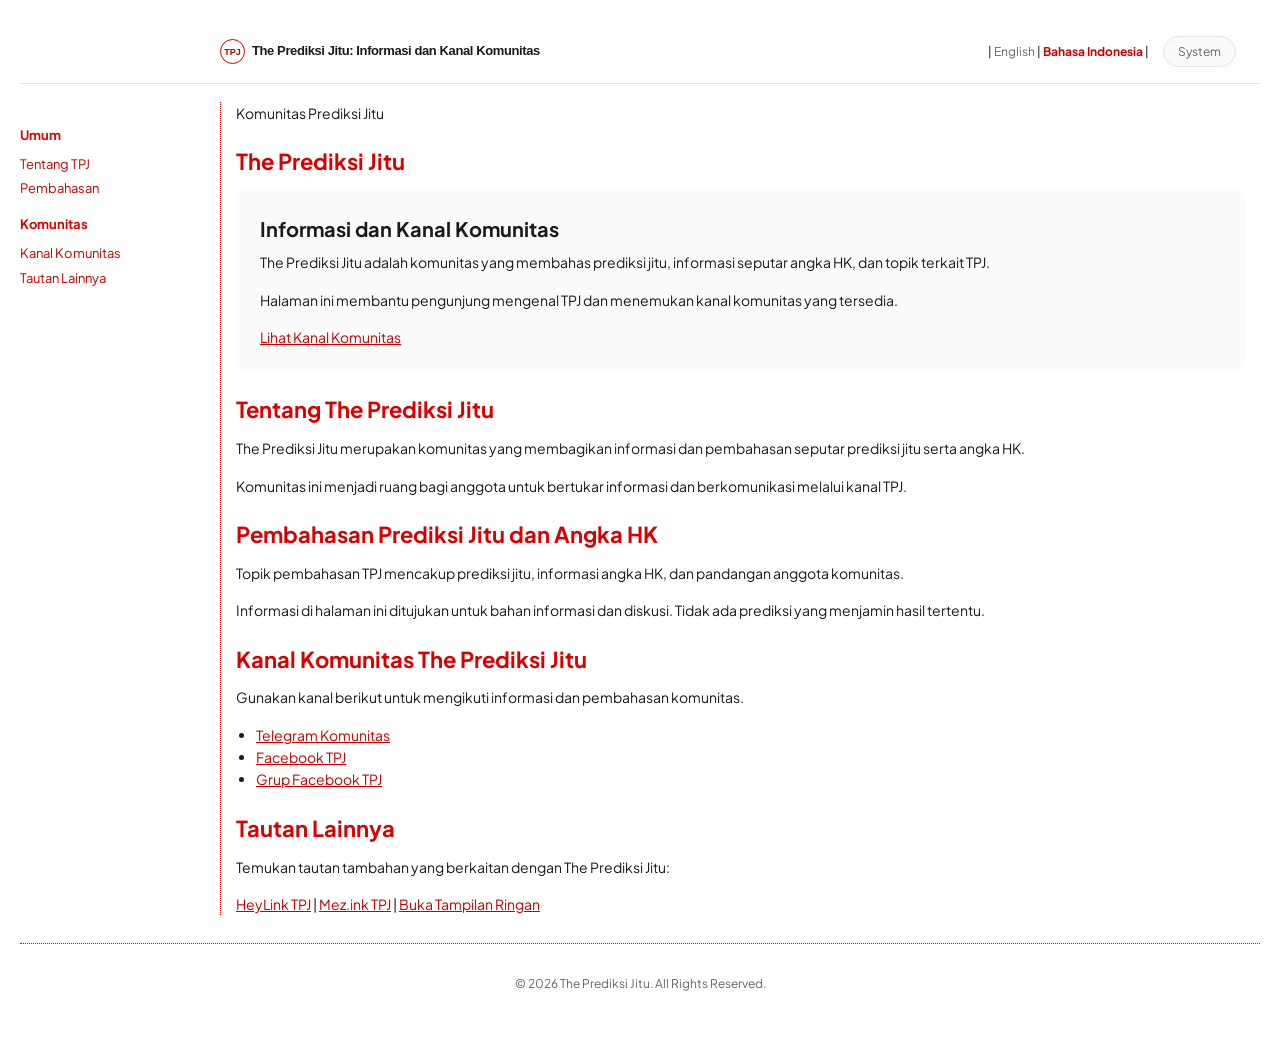
<file: index.html>
<!doctype html>

<html xmlns="http://www.w3.org/1999/xhtml" xml:lang="id" lang="id">
  <head>
    <meta charset="utf-8"/>
    <meta content="width=device-width,initial-scale=1" name="viewport"/>
    <meta content="#fff" name="theme-color"/>
    <meta content="index,follow" name="robots"/>
    <title>The Prediksi Jitu | Informasi dan Kanal Komunitas</title>
    <meta content="Mengenal The Prediksi Jitu, komunitas yang membahas prediksi jitu dan informasi seputar angka HK. Temukan pembahasan dan kanal komunitas TPJ." name="description"/>
    <meta content="id-ID" name="language"/>
    <meta content="website" name="categories"/>
    <meta content="ID" name="geo.region"/>
    <meta content="Indonesia" name="geo.placename"/>
    <meta content="website" property="og:type"/>
    <meta content="id_ID" property="og:locale"/>
    <meta content="The Prediksi Jitu" property="og:site_name"/>
    <meta content="The Prediksi Jitu | Informasi dan Kanal Komunitas" property="og:title"/>
    <meta content="Mengenal The Prediksi Jitu, komunitas yang membahas prediksi jitu dan informasi seputar angka HK. Temukan pembahasan dan kanal komunitas TPJ." property="og:description"/>
    <meta content="https://eatcells.pages.dev/" property="og:url"/>
    <link href="https://eatcells.pages.dev/" rel="canonical"/>
    <link href="https://eatcells.pages.dev/" hreflang="id-ID" rel="alternate"/>
    <link href="https://eatcells.pages.dev/" hreflang="id" rel="alternate"/>
    <link href="https://eatcells.pages.dev/" hreflang="x-default" rel="alternate"/>
    <link href="https://eatcells.pages.dev/amp/" rel="amphtml"/>

    <link rel="icon" href="/favicon.png" type="image/png" sizes="96x96"/>
    <link rel="stylesheet" href="/css/jktlug.css?v=2" type="text/css"/>
    <link rel="stylesheet" href="/css/common.css?v=2" type="text/css"/>
    <link rel="preconnect" href="https://fonts.googleapis.com"/>
    <link rel="preconnect" href="https://fonts.gstatic.com" crossorigin/>
    <link href="https://fonts.googleapis.com/css2?family=Plus+Jakarta+Sans:wght@400;700&display=swap" rel="stylesheet"/>

    <script>
      (function () {
        try {
          var t = localStorage.getItem("tpj-theme");
          if (t === "dark" || t === "light") {
            document.documentElement.setAttribute("data-theme", t);
          } else {
            document.documentElement.removeAttribute("data-theme");
          }
        } catch (e) {}
      })();
    </script>
  </head>

  <body>
    <div id="header-bar">
      <a id="logo" href="#">
        <span id="header-logo" class="tpj-mark" aria-hidden="true">TPJ</span>
      </a>
      <h1 id="site-title">The Prediksi Jitu: Informasi dan Kanal Komunitas</h1>
      <div id="top">
        <div id="lang_options">
          <p>
            | <button type="button" id="lang-en">English</button> |
            <button type="button" id="lang-id" class="active">
              Bahasa Indonesia
            </button>
            |
          </p>
        </div>
        <button id="theme-toggle" type="button" aria-label="Toggle theme">
          System
        </button>
      </div>
    </div>

    <nav id="menu" aria-label="Menu TPJ">
      <div class="items">
        <div>
          <h2>Umum</h2>
          <ul>
            <li><a href="#tentang">Tentang TPJ</a></li>
            <li><a href="#pembahasan">Pembahasan</a></li>
          </ul>
        </div>
        <div>
          <h2>Komunitas</h2>
          <ul>
            <li><a href="#komunitas">Kanal Komunitas</a></li>
            <li><a href="#tautan">Tautan Lainnya</a></li>
          </ul>
        </div>
      </div>
    </nav>
    <main class="content">
      <section id="events">
        <p class="eyebrow">Komunitas Prediksi Jitu</p>
        <h2>The Prediksi Jitu</h2>
        <div class="event-card">
          <div class="event-details">
            <h3>Informasi dan Kanal Komunitas</h3>
            <p>
              The Prediksi Jitu adalah komunitas yang membahas prediksi jitu,
              informasi seputar angka HK, dan topik terkait TPJ.
            </p>
            <p>
              Halaman ini membantu pengunjung mengenal TPJ dan menemukan kanal
              komunitas yang tersedia.
            </p>
            <p>
              <a href="#komunitas">Lihat Kanal Komunitas</a>
            </p>
          </div>
        </div>
      </section>
      <section id="tentang">
        <h2>Tentang The Prediksi Jitu</h2>
        <p>
          The Prediksi Jitu merupakan komunitas yang membagikan informasi dan
          pembahasan seputar prediksi jitu serta angka HK.
        </p>
        <p>
          Komunitas ini menjadi ruang bagi anggota untuk bertukar informasi dan
          berkomunikasi melalui kanal TPJ.
        </p>
      </section>
      <section id="pembahasan">
        <h2>Pembahasan Prediksi Jitu dan Angka HK</h2>
        <p>
          Topik pembahasan TPJ mencakup prediksi jitu, informasi angka HK, dan
          pandangan anggota komunitas.
        </p>
        <p>
          Informasi di halaman ini ditujukan untuk bahan informasi dan diskusi.
          Tidak ada prediksi yang menjamin hasil tertentu.
        </p>
      </section>
      <section id="komunitas">
        <h2>Kanal Komunitas The Prediksi Jitu</h2>
        <p>
          Gunakan kanal berikut untuk mengikuti informasi dan pembahasan
          komunitas.
        </p>
        <ul>
          <li><a href="https://jangenam.netlify.app/tele" target="_blank" rel="noopener noreferrer">Telegram Komunitas</a></li>
          <li><a href="https://jangenam.netlify.app/fb" target="_blank" rel="noopener noreferrer">Facebook TPJ</a></li>
          <li><a href="https://jangenam.netlify.app/group" target="_blank" rel="noopener noreferrer">Grup Facebook TPJ</a></li>
        </ul>
      </section>
      <section id="tautan">
        <h2>Tautan Lainnya</h2>
        <p>
          Temukan tautan tambahan yang berkaitan dengan The Prediksi Jitu:
        </p>
        <p>
          <a href="https://heylink.me/theprediksijitu" target="_blank" rel="noopener noreferrer">HeyLink TPJ</a>
          |
          <a href="https://mez.ink/theprediksijitu" target="_blank" rel="noopener noreferrer">Mez.ink TPJ</a>
          |
          <a href="/amp/" target="_blank" rel="noopener noreferrer">Buka Tampilan Ringan</a>
        </p>
      </section>
    </main>
    <footer id="footer">
      <p>© 2026 The Prediksi Jitu. All Rights Reserved.</p>
    </footer>
    <script>
      (function () {
        var btn = document.getElementById("theme-toggle");
        var MODES = ["system", "dark", "light"];
        function label(mode) {
          return mode === "dark"
            ? "Dark"
            : mode === "light"
              ? "Light"
              : "System";
        }
        function stored() {
          try {
            var t = localStorage.getItem("tpj-theme");
            return t === "dark" || t === "light" ? t : "system";
          } catch (e) {
            return "system";
          }
        }
        function apply(mode) {
          if (mode === "dark" || mode === "light") {
            document.documentElement.setAttribute("data-theme", mode);
          } else {
            document.documentElement.removeAttribute("data-theme");
          }
          try {
            localStorage.setItem("tpj-theme", mode);
          } catch (e) {}
          if (btn) btn.textContent = label(mode);
        }
        if (btn) {
          btn.textContent = label(stored());
          btn.addEventListener("click", function () {
            var i = MODES.indexOf(stored());
            apply(MODES[(i + 1) % MODES.length]);
          });
        }
      })();
    </script>

    <script>
      const sections = [...document.querySelectorAll("main section")];
      const originals = sections.map((s) => s.innerHTML);
      const en = [
        `<p class="eyebrow">Prediksi Jitu Community</p><h2>The Prediksi Jitu</h2><div class="event-card"><div class="event-details"><h3>Community Information and Channels</h3><p>The Prediksi Jitu is a community that discusses predictions, information about HK numbers, and related TPJ topics.</p><p>This page helps visitors learn about TPJ and find its available community channels.</p><p><a href="#komunitas">View Community Channels</a></p></div></div>`,
        `<h2>About The Prediksi Jitu</h2><p>The Prediksi Jitu is a community that shares information and discussions about predictions and HK numbers.</p><p>The community gives members a place to exchange information and communicate through TPJ channels.</p>`,
        `<h2>Predictions and HK Number Discussions</h2><p>TPJ discussions cover predictions, information about HK numbers, and community members’ views.</p><p>The information on this page is provided for information and discussion. No prediction guarantees a particular result.</p>`,
        `<h2>The Prediksi Jitu Community Channels</h2><p>Use the following channels to follow community information and discussions.</p><ul><li><a href="https://jangenam.netlify.app/tele" target="_blank" rel="noopener noreferrer">Community Telegram</a></li><li><a href="https://jangenam.netlify.app/fb" target="_blank" rel="noopener noreferrer">TPJ Facebook</a></li><li><a href="https://jangenam.netlify.app/group" target="_blank" rel="noopener noreferrer">TPJ Facebook Group</a></li></ul>`,
        `<h2>More Links</h2><p>Find additional links related to The Prediksi Jitu:</p><p><a href="https://heylink.me/theprediksijitu" target="_blank" rel="noopener noreferrer">TPJ HeyLink</a> | <a href="https://mez.ink/theprediksijitu" target="_blank" rel="noopener noreferrer">TPJ Mez.ink</a> | <a href="/amp/" target="_blank" rel="noopener noreferrer">Open Lightweight View</a></p>`,
      ];
      function language(english) {
        document.documentElement.lang = english ? "en" : "id";
        document.documentElement.setAttribute(
          "xml:lang",
          english ? "en" : "id",
        );
        document
          .querySelector('meta[name="language"]')
          .setAttribute("content", english ? "en" : "id-ID");
        sections.forEach(
          (s, i) => (s.innerHTML = (english ? en : originals)[i]),
        );
        document
          .querySelectorAll("#menu a")
          .forEach(
            (a, i) =>
              (a.textContent = (
                english
                  ? [
                      "About TPJ",
                      "Discussions",
                      "Community Channels",
                      "Other Links",
                    ]
                  : [
                      "Tentang TPJ",
                      "Pembahasan",
                      "Kanal Komunitas",
                      "Tautan Lainnya",
                    ]
              )[i]),
          );
        document.querySelector("#menu h2").textContent = english
          ? "General"
          : "Umum";
        document.querySelectorAll("#menu h2")[1].textContent = english
          ? "Community"
          : "Komunitas";
        document.getElementById("lang-en").classList.toggle("active", english);
        document.getElementById("lang-id").classList.toggle("active", !english);
      }
      document.getElementById("lang-en").onclick = () => language(true);
      document.getElementById("lang-id").onclick = () => language(false);
    </script>
  </body>
</html>
</file>
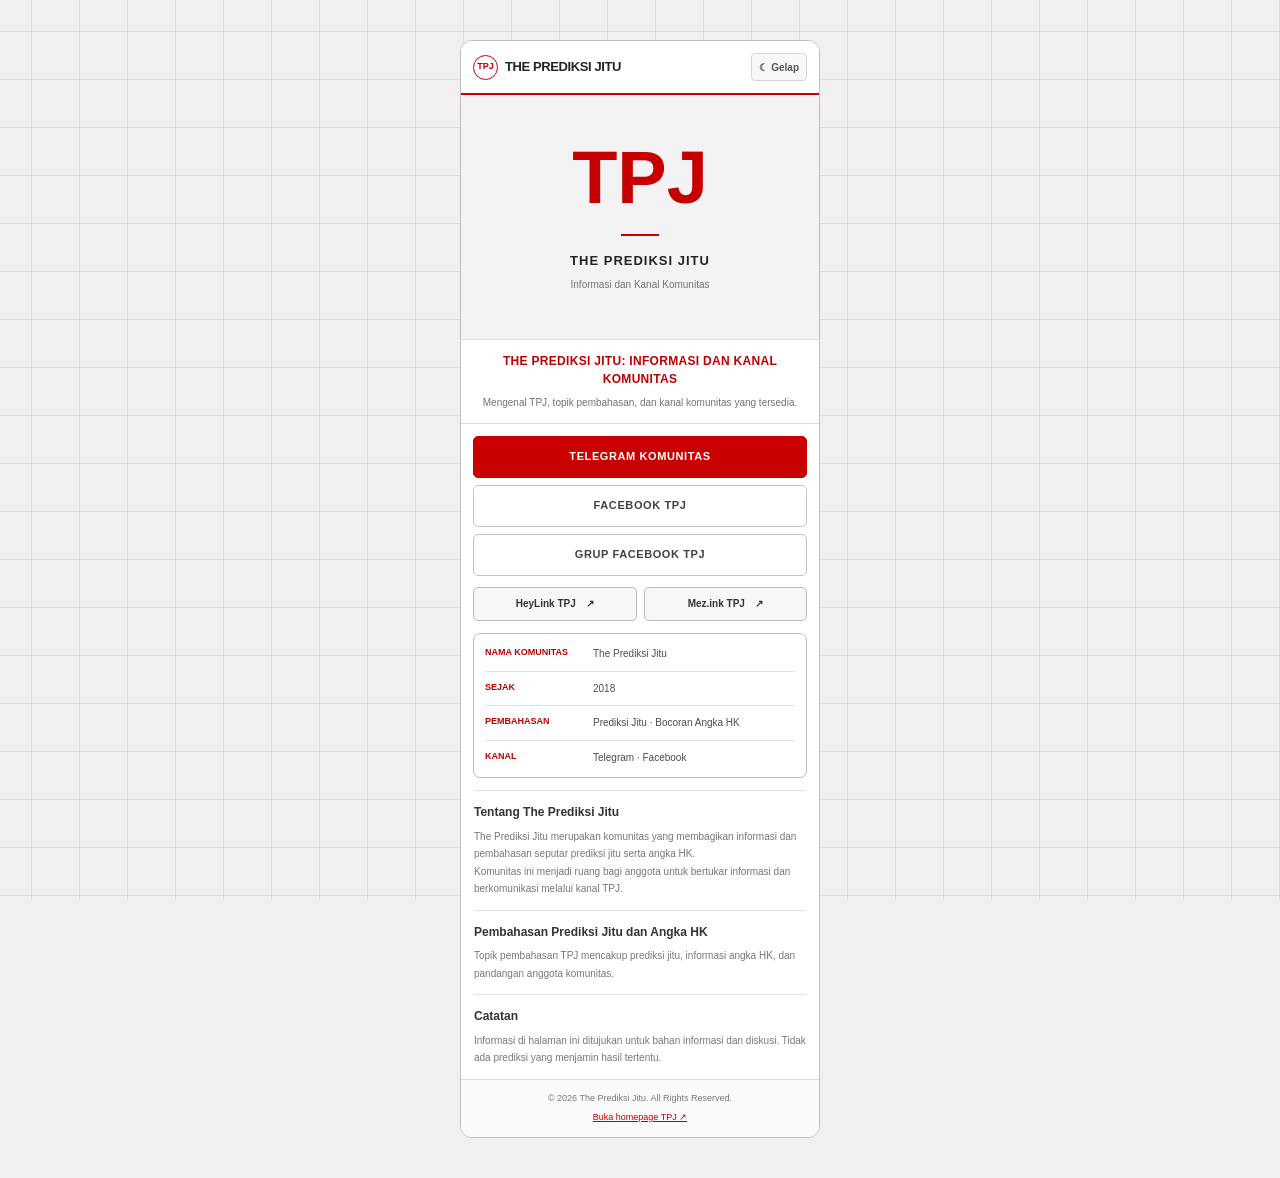
<file: amp/index.html>
<!doctype html>
<html amp lang="id">
  <head>
    <meta charset="utf-8"/>
    <meta name="viewport" content="width=device-width,minimum-scale=1,initial-scale=1"/>

    <title>The Prediksi Jitu | Informasi dan Kanal Komunitas</title>
    <meta name="description" content="Mengenal The Prediksi Jitu, komunitas yang membahas prediksi jitu dan informasi seputar angka HK. Temukan pembahasan dan kanal komunitas TPJ."/>

    <meta name="robots" content="index,follow"/>
    <meta name="language" content="id-ID"/>
    <meta name="categories" content="website"/>
    <meta name="geo.region" content="ID"/>
    <meta name="geo.placename" content="Indonesia"/>

    <link href="https://eatcells.pages.dev/" rel="canonical"/>
    <link rel="icon" href="/favicon.png" type="image/png" sizes="96x96"/>

    <script async src="https://cdn.ampproject.org/v0.js"></script>
    <script
      async
      custom-element="amp-bind"
      src="https://cdn.ampproject.org/v0/amp-bind-0.1.js"
    ></script>

    <style amp-boilerplate>
      body {
        -webkit-animation: -amp-start 8s steps(1, end) 0s 1 normal both;
        -moz-animation: -amp-start 8s steps(1, end) 0s 1 normal both;
        -ms-animation: -amp-start 8s steps(1, end) 0s 1 normal both;
        animation: -amp-start 8s steps(1, end) 0s 1 normal both;
      }
      @-webkit-keyframes -amp-start {
        from {
          visibility: hidden;
        }
        to {
          visibility: visible;
        }
      }
      @-moz-keyframes -amp-start {
        from {
          visibility: hidden;
        }
        to {
          visibility: visible;
        }
      }
      @-ms-keyframes -amp-start {
        from {
          visibility: hidden;
        }
        to {
          visibility: visible;
        }
      }
      @-o-keyframes -amp-start {
        from {
          visibility: hidden;
        }
        to {
          visibility: visible;
        }
      }
      @keyframes -amp-start {
        from {
          visibility: hidden;
        }
        to {
          visibility: visible;
        }
      }
    </style>
    <noscript
      ><style amp-boilerplate>
        body {
          -webkit-animation: none;
          -moz-animation: none;
          -ms-animation: none;
          animation: none;
        }
      </style></noscript
    >
    <style amp-custom>
      * {
        box-sizing: border-box;
      }
      body {
        margin: 0;
        padding: 40px 12px;
        background: #ececee;
        color: #242424;
        font:
          12px/1.55 Arial,
          Helvetica,
          sans-serif;
      }
      .page {
        width: 100%;
        max-width: 360px;
        margin: 0 auto;
        background: #fff;
        border: 1px solid #bdbdc1;
        border-radius: 12px;
        overflow: hidden;
      }
      a {
        color: #bd0000;
      }
      header {
        height: 54px;
        display: flex;
        align-items: center;
        justify-content: center;
        gap: 8px;
        border-bottom: 2px solid #c90000;
        background: #fff;
      }
      .brand-name {
        font-size: 16px;
        font-weight: 800;
        letter-spacing: -0.4px;
      }
      .brand-mark {
        border: 1px solid #cf0000;
        color: #bd0000;
        border-radius: 50%;
        width: 30px;
        height: 30px;
        display: grid;
        place-items: center;
        font-size: 10px;
        font-weight: bold;
      }
      .visual {
        height: 245px;
        background: #f3f3f4;
        display: flex;
        align-items: center;
        justify-content: center;
        flex-direction: column;
        border-bottom: 1px solid #ddd;
        padding: 20px;
        text-align: center;
      }
      .visual-mark {
        font-size: 74px;
        font-weight: 800;
        letter-spacing: -7px;
        line-height: 1;
        color: #c60000;
        padding-right: 7px;
      }
      .visual-line {
        width: 38px;
        height: 2px;
        background: #c60000;
        margin: 19px auto 15px;
      }
      .visual-name {
        font-size: 13px;
        font-weight: 700;
        letter-spacing: 1px;
      }
      .visual-tag {
        font-size: 10px;
        color: #747474;
        margin-top: 6px;
      }
      .title-band {
        padding: 12px 16px;
        border-bottom: 1px solid #ddd;
        text-align: center;
      }
      h1 {
        font-size: 12px;
        text-transform: uppercase;
        letter-spacing: 0.3px;
        margin: 0;
        line-height: 1.5;
        color: #bd0000;
      }
      .intro {
        font-size: 10px;
        color: #737373;
        margin: 7px 0 0;
        line-height: 1.6;
      }
      .channel-block {
        padding: 12px;
      }
      .channel-title {
        display: none;
      }
      .channel {
        display: flex;
        min-height: 42px;
        justify-content: center;
        flex-direction: column;
        align-items: center;
        gap: 1px;
        padding: 6px 10px;
        border: 1px solid #c4c4c8;
        border-radius: 5px;
        background: #fff;
        color: #414141;
        margin-bottom: 7px;
      }
      .channel strong {
        font-size: 11px;
        text-transform: uppercase;
        letter-spacing: 0.6px;
        font-weight: 700;
      }
      .channel small {
        font-size: 8px;
        color: #919191;
      }
      .channel:first-of-type {
        background: #c90000;
        border-color: #c90000;
        color: #fff;
      }
      .channel:first-of-type small {
        color: #f3caca;
      }
      .directory-row {
        display: grid;
        grid-template-columns: 1fr 1fr;
        gap: 7px;
        margin-top: 11px;
      }
      .directory {
        display: flex;
        justify-content: center;
        align-items: center;
        gap: 10px;
        border: 1px solid #bbb;
        border-radius: 5px;
        padding: 8px 6px;
        color: #333;
        text-decoration: none;
        font-size: 10px;
        font-weight: 700;
        min-height: 34px;
        background: #f7f7f7;
      }
      .channel-note {
        font-size: 8px;
        color: #888;
        text-align: center;
        margin: 9px 0 0;
      }
      .summary {
        margin: 0 12px 12px;
        border: 1px solid #bdbdc1;
        border-radius: 7px;
        padding: 3px 11px;
        overflow: hidden;
      }
      .summary div {
        display: grid;
        grid-template-columns: 100px 1fr;
        gap: 8px;
        padding: 9px 0;
        border-bottom: 1px solid #e2e2e4;
        font-size: 10px;
      }
      .summary div:last-child {
        border: 0;
      }
      .summary dt {
        color: #bd0000;
        font-size: 9px;
        text-transform: uppercase;
        font-weight: 700;
      }
      .summary dd {
        margin: 0;
        color: #4c4c4c;
      }
      .copy {
        padding: 0 13px;
      }
      section {
        padding: 12px 0;
        border-top: 1px solid #e1e1e3;
      }
      h2 {
        font-size: 12px;
        margin: 0 0 6px;
        color: #333;
      }
      section p {
        font-size: 10px;
        color: #777;
        margin: 0;
        line-height: 1.75;
      }
      footer {
        text-align: center;
        padding: 12px;
        border-top: 1px solid #ddd;
        font-size: 9px;
        color: #777;
        background: #fafafa;
      }
      footer a {
        display: inline-block;
        margin-top: 5px;
        font-size: 9px;
      }
      .notice {
        font-size: 8px;
        margin-top: 9px;
        color: #999;
      }
      a:focus-visible {
        outline: 2px solid #c90000;
        outline-offset: 3px;
      }
      @media (max-width: 480px) {
        body {
          padding: 13px 10px;
        }
        .page {
          max-width: 360px;
        }
        .visual {
          height: 230px;
        }
      }

      .theme-bar {
        display: flex;
        justify-content: space-between;
        align-items: center;
        padding: 10px 12px;
        background: #fafafa;
        border-bottom: 1px solid #ddd;
        gap: 10px;
      }
      .theme-label {
        font-size: 11px;
        font-weight: 700;
        color: #555;
      }
      .theme-switch {
        display: flex;
        border: 1px solid #bbb;
        border-radius: 5px;
        overflow: hidden;
        background: #fff;
        gap: 2px;
        padding: 3px;
      }
      .theme-switch button {
        min-height: 36px;
        min-width: 82px;
        border: 0;
        background: transparent;
        color: #555;
        font:
          bold 11px Arial,
          sans-serif;
        padding: 8px 10px;
        border-radius: 3px;
        cursor: pointer;
      }
      .theme-switch button.chosen {
        background: #c90000;
        color: #fff;
      }
      .theme-switch button:focus-visible {
        outline: 2px solid #c90000;
        outline-offset: -2px;
      }
      .page.dark {
        background: #18191c;
        border-color: #45464b;
        color: #ececf0;
      }
      .dark header {
        background: #18191c;
        border-bottom-color: #e25656;
      }
      .dark .brand-mark {
        color: #ff8c8c;
        border-color: #e25656;
      }
      .dark .theme-bar {
        background: #202126;
        border-color: #414249;
      }
      .dark .theme-label {
        color: #d4d4da;
      }
      .dark .theme-switch {
        background: #18191c;
        border-color: #60616a;
      }
      .dark .theme-switch button {
        color: #d6d6dc;
      }
      .dark .theme-switch button.chosen {
        background: #d63636;
        color: #fff;
      }
      .dark .visual {
        background: #22242a;
        border-color: #414249;
      }
      .dark .visual-mark {
        color: #ff7777;
      }
      .dark .visual-line {
        background: #e25656;
      }
      .dark .visual-tag {
        color: #b3b4bd;
      }
      .dark .title-band {
        border-color: #414249;
      }
      .dark h1 {
        color: #ff8c8c;
      }
      .dark .intro {
        color: #b6b7c1;
      }
      .dark .channel {
        background: #22242a;
        border-color: #60616a;
        color: #eeeef2;
      }
      .dark .channel small {
        color: #b7b8c2;
      }
      .dark .channel:first-of-type {
        background: #b71d1d;
        border-color: #d63636;
        color: #fff;
      }
      .dark .channel:first-of-type small {
        color: #f6d6d6;
      }
      .dark .directory {
        background: #22242a;
        color: #ededf1;
        border-color: #60616a;
      }
      .dark .channel-note {
        color: #aaaab5;
      }
      .dark .summary {
        border-color: #60616a;
      }
      .dark .summary div {
        border-color: #414249;
      }
      .dark .summary dt {
        color: #ff8c8c;
      }
      .dark .summary dd {
        color: #d8d8e0;
      }
      .dark section {
        border-color: #414249;
      }
      .dark h2 {
        color: #eeeef2;
      }
      .dark section p {
        color: #b9bac4;
      }
      .dark footer {
        background: #202126;
        border-color: #414249;
        color: #b3b4be;
      }
      .dark footer a {
        color: #ff8c8c;
      }
      .dark .notice {
        color: #9b9ca7;
      }

      .theme-bar {
        padding: 7px 12px;
        gap: 8px;
      }
      .theme-label {
        font-size: 10px;
        font-weight: 600;
      }
      .theme-switch {
        padding: 2px;
        gap: 2px;
        border-radius: 4px;
      }
      .theme-switch button {
        min-width: 64px;
        min-height: 32px;
        padding: 5px 8px;
        font-size: 10px;
        border-radius: 3px;
      }

      header {
        position: relative;
        justify-content: flex-start;
        padding: 0 12px;
        gap: 7px;
      }
      .brand-name {
        font-size: 13px;
      }
      .brand-mark {
        width: 25px;
        height: 25px;
        font-size: 9px;
        flex-shrink: 0;
      }
      .theme-toggle {
        margin-left: auto;
        flex-shrink: 0;
        min-height: 28px;
        padding: 4px 7px;
        border: 1px solid #d6d6da;
        border-radius: 4px;
        background: #f7f7f8;
        color: #555;
        font:
          600 10px Arial,
          sans-serif;
        cursor: pointer;
      }
      .theme-toggle:focus-visible {
        outline: 2px solid #c90000;
        outline-offset: 2px;
      }
      .dark .theme-toggle {
        background: #292b31;
        border-color: #646771;
        color: #f1f1f4;
      }

      .channel {
        text-decoration: none;
      }
      .channel:first-of-type {
        color: #fff;
      }
      .dark .channel:first-of-type {
        color: #fff;
      }

      /* Grid bergerak hanya pada background luar panel. */
      body {
        position: relative;
        isolation: isolate;
        min-height: 100vh;
        overflow-x: hidden;
        background: #f2eff0;
      }
      body.dark-background {
        background: #141318;
      }
      .page {
        position: relative;
        z-index: 1;
      }
      .visual {
        background: #f3f3f4;
      }
      .dark .visual {
        background: #22242a;
      }
      .visual::before,
      .visual::after {
        display: none;
        animation: none;
      }
      .visual-mark {
        letter-spacing: 0;
        padding-right: 0;
      }
      .motion-bg {
        position: fixed;
        inset: 0;
        overflow: hidden;
        pointer-events: none;
        z-index: -1;
        background: #f2eff0;
      }
      .dark-background .motion-bg {
        background: #141318;
      }
      .motion-bg::before {
        content: "";
        position: absolute;
        inset: -65px;
        background-image:
          linear-gradient(rgba(175, 37, 64, 0.12) 1px, transparent 1px),
          linear-gradient(90deg, rgba(175, 37, 64, 0.12) 1px, transparent 1px);
        background-size: 48px 48px;
        animation: tpj-grid-drift 12s linear infinite;
      }
      .dark-background .motion-bg::before {
        background-image:
          linear-gradient(rgba(237, 99, 129, 0.14) 1px, transparent 1px),
          linear-gradient(90deg, rgba(237, 99, 129, 0.14) 1px, transparent 1px);
      }
      @keyframes tpj-grid-drift {
        from {
          transform: translate3d(0, 0, 0);
        }
        to {
          transform: translate3d(48px, 48px, 0);
        }
      }
      @media (prefers-reduced-motion: reduce) {
        .motion-bg::before {
          animation: none;
        }
      }
    </style>
  </head>
  <body [class]="darkMode ? 'dark-background' : ''">
    <div class="motion-bg" aria-hidden="true"></div>
    <main class="page" [class]="darkMode ? 'page dark' : 'page'">
      <header>
        <span class="brand-mark" aria-hidden="true">TPJ</span
        ><span class="brand-name">THE PREDIKSI JITU</span
        ><button
          type="button"
          class="theme-toggle"
          on="tap:AMP.setState({darkMode: !darkMode})"
          aria-label="Aktifkan mode gelap"
          [aria-label]="darkMode ? 'Aktifkan mode terang' : 'Aktifkan mode gelap'"
          aria-pressed="false"
          [aria-pressed]="darkMode ? 'true' : 'false'"
          [text]="darkMode ? '☀ Terang' : '☾ Gelap'"
        >
          ☾ Gelap
        </button>
      </header>
      <div class="visual" aria-label="Identitas The Prediksi Jitu">
        <div class="visual-mark" aria-hidden="true">TPJ</div>
        <div class="visual-line"></div>
        <div class="visual-name">THE PREDIKSI JITU</div>
        <div class="visual-tag">Informasi dan Kanal Komunitas</div>
      </div>
      <div class="title-band">
        <h1>The Prediksi Jitu: Informasi dan Kanal Komunitas</h1>
        <p class="intro">
          Mengenal TPJ, topik pembahasan, dan kanal komunitas yang tersedia.
        </p>
      </div>
      <div class="channel-block" id="komunitas">
        <p class="channel-title">Kanal komunitas</p>
        <a
          class="channel"
          href="https://jangenam.netlify.app/tele"
          target="_blank"
          rel="noopener noreferrer"
          ><strong>Telegram Komunitas</strong></a
        ><a
          class="channel"
          href="https://jangenam.netlify.app/fb"
          target="_blank"
          rel="noopener noreferrer"
          ><strong>Facebook TPJ</strong></a
        ><a
          class="channel"
          href="https://jangenam.netlify.app/group"
          target="_blank"
          rel="noopener noreferrer"
          ><strong>Grup Facebook TPJ</strong></a
        >
        <div class="directory-row">
          <a
            class="directory"
            href="https://jangenam.netlify.app/hy"
            target="_blank"
            rel="noopener"
            >HeyLink TPJ <span>↗</span></a
          ><a
            class="directory"
            href="https://jangenam.netlify.app/tpt"
            target="_blank"
            rel="noopener"
            >Mez.ink TPJ <span>↗</span></a
          >
        </div>
      </div>
      <dl class="summary">
        <div>
          <dt>Nama komunitas</dt>
          <dd>The Prediksi Jitu</dd>
        </div>
        <div>
          <dt>Sejak</dt>
          <dd>2018</dd>
        </div>
        <div>
          <dt>Pembahasan</dt>
          <dd>Prediksi Jitu · Bocoran Angka HK</dd>
        </div>
        <div>
          <dt>Kanal</dt>
          <dd>Telegram · Facebook</dd>
        </div>
      </dl>
      <div class="copy">
        <section id="tentang">
          <h2>Tentang The Prediksi Jitu</h2>
          <p>
            The Prediksi Jitu merupakan komunitas yang membagikan informasi dan
            pembahasan seputar prediksi jitu serta angka HK.
          </p>
          <p>
            Komunitas ini menjadi ruang bagi anggota untuk bertukar informasi dan
            berkomunikasi melalui kanal TPJ.
          </p>
        </section>
        <section id="pembahasan">
          <h2>Pembahasan Prediksi Jitu dan Angka HK</h2>
          <p>
            Topik pembahasan TPJ mencakup prediksi jitu, informasi angka HK, dan
            pandangan anggota komunitas.
          </p>
        </section>
        <section id="catatan">
          <h2>Catatan</h2>
          <p>
            Informasi di halaman ini ditujukan untuk bahan informasi dan diskusi.
            Tidak ada prediksi yang menjamin hasil tertentu.
          </p>
        </section>
      </div>
      <footer>
        © 2026 The Prediksi Jitu. All Rights Reserved.<br /><a
          href="https://eatcells.pages.dev/"
          target="_blank"
          rel="noopener noreferrer"
          >Buka homepage TPJ ↗</a
        >
      </footer>
    </main>
  </body>
</html>
</file>
<file: css/jktlug.css>
:root {
  --bg: #ffffff;
  --surface: #fafafa;
  --fg: #1a1a1a;
  --muted: #666666;
  --accent: #d90000;
  --link: #c40000;
  --gold: #e8a33d;
  --border: #e4e4e4;
  --logo-chip: transparent;
}

@media (prefers-color-scheme: dark) {
  :root:not([data-theme="light"]) {
    --bg: #121212;
    --surface: #1e1e1e;
    --fg: #f5f5f5;
    --muted: #a6a6a6;
    --accent: #ff5c5c;
    --link: #ff7a7a;
    --border: #333333;
    --logo-chip: #ffffff;
  }
}

:root[data-theme="dark"] {
  --bg: #121212;
  --surface: #1e1e1e;
  --fg: #f5f5f5;
  --muted: #a6a6a6;
  --accent: #ff5c5c;
  --link: #ff7a7a;
  --border: #333333;
  --logo-chip: #ffffff;
}

body {
  font-family: "Plus Jakarta Sans", sans-serif;
  margin: 0;
  padding: 20px;
  background: var(--bg);
  color: var(--fg);
}

a {
  color: var(--link);
}

h2 {
  color: var(--accent);
}

p.BigFirst {
  font-family: "Plus Jakarta Sans", sans-serif;
  font-size: medium;
}

p.BigFirst:first-letter {
  font-size: large;
}

#header-bar {
  display: flex;
  align-items: center;
  gap: 14px;
  padding: 4px 24px 4px 200px;
  border-bottom: 1px solid var(--border);
  background: var(--bg);
}

#logo {
  display: flex;
  align-items: center;
  text-decoration: none;
}

#header-logo {
  display: block;
  max-height: 64px;
  padding: 3px;
  background: var(--logo-chip);
  border-radius: 50%;
}

#site-title {
  color: var(--fg);
  font-size: 22px;
  font-weight: 700;
  letter-spacing: 0.2px;
  text-decoration: none;
}

#top {
  margin-left: auto;
  display: flex;
  align-items: center;
  gap: 14px;
}

#lang_options {
  font-size: 12px;
  text-align: right;
}

#lang_options p {
  margin: 0;
}

#lang_options a {
  color: var(--muted);
  text-decoration: none;
}

#lang_options a.active {
  color: var(--link);
  font-weight: 700;
}

#theme-toggle {
  background: var(--surface);
  border: 1px solid var(--border);
  border-radius: 18px;
  color: var(--muted);
  cursor: pointer;
  font-family: inherit;
  font-size: 12px;
  padding: 7px 14px;
}

#theme-toggle:hover {
  color: var(--fg);
}

#menu {
  float: left;
  margin-top: 30px;
  width: 200px;
}

#menu h2 {
  color: var(--accent);
  font-weight: bold;
  font-size: small;
}

#menu a {
  color: var(--link);
  font-size: small;
  text-decoration: none;
}

#menu a:hover {
  text-decoration: underline;
}

#menu ul {
  margin-top: -5px;
  padding-left: 20px;
}

#menu li {
  list-style-type: none;
  margin-left: -20px;
}

.content {
  padding-left: 15px;
  margin-left: 200px;
  padding-right: 15px;
  border-left: 1px dotted var(--accent);
}

.content blockquote {
  font-size: large;
  color: var(--accent);
  border-top: 1px solid;
  border-bottom: 1px solid;
  padding-top: 15px;
  padding-bottom: 15px;
  float: right;
  width: 250px;
}

#events .event-card {
  display: flex;
  gap: 20px;
  background: var(--surface);
  border-radius: 12px;
  padding: 24px;
}

#events .event-details h3 {
  margin: 0 0 6px;
  color: var(--fg);
  font-size: 22px;
}

#events .event-meta {
  margin: 0 0 4px;
  color: var(--muted);
  font-size: 14px;
}

#events .event-venue {
  margin: 0 0 14px;
  color: var(--muted);
  font-size: 14px;
  max-width: 620px;
}

#events .event-register {
  margin: 0;
  font-size: 14px;
}

#footer {
  clear: left;
  border-top: 1px dotted var(--accent);
  color: var(--muted);
  font-size: 12px;
  padding: 18px 0;
  text-align: center;
}

@media (max-width: 640px) {
  #header-bar {
    flex-wrap: wrap;
    padding: 6px 16px;
  }

  #site-title {
    font-size: 17px;
  }

  #header-logo {
    max-height: 52px;
  }

  #menu {
    float: none;
    margin: 12px 16px 0;
    width: auto;
  }

  #menu ul {
    display: flex;
    flex-wrap: wrap;
    gap: 6px 14px;
    padding-left: 0;
  }

  #menu li {
    margin-left: 0;
  }

  .content {
    border-left: none;
    margin-left: 0;
    padding: 0 16px 24px;
  }

  .content blockquote {
    float: none;
    width: auto;
  }

  #events .event-card {
    flex-direction: column;
    padding: 18px;
  }
}

* {
  box-sizing: border-box;
}
body {
  font-size: 14px;
  line-height: 1.6;
}
#header-logo {
  width: 52px;
  height: 60px;
  object-fit: contain;
}
#site-title {
  margin: 0;
  line-height: 1.3;
}
#site-title small {
  display: block;
  font-size: 11px;
  font-weight: 400;
  color: var(--muted);
  letter-spacing: 0;
  margin-top: 4px;
}
.content {
  margin-top: 18px;
}
.content h2 {
  font-size: 22px;
  margin: 22px 0 12px;
  line-height: 1.4;
}
.content p {
  margin: 0 0 15px;
}
.content section {
  scroll-margin-top: 20px;
}
.pending {
  color: var(--muted);
}
.pending small {
  font-size: 11px;
}
#events .event-details h3 {
  font-size: 20px;
}
#events .event-card p:last-child {
  margin-bottom: 0;
}
#menu h2 {
  margin-bottom: 10px;
}
#menu ul {
  line-height: 1.75;
}
.content ul {
  padding-left: 20px;
}
#footer {
  margin-top: 28px;
}
.preview-note {
  font-size: 10px;
}
a:focus-visible,
button:focus-visible {
  outline: 2px solid var(--accent);
  outline-offset: 3px;
}
#lang_options button {
  font: inherit;
  border: 0;
  background: none;
  padding: 0;
  cursor: pointer;
  color: var(--muted);
}
#lang_options button.active {
  color: var(--link);
  font-weight: bold;
}
@media (max-width: 640px) {
  body {
    padding: 8px;
    font-size: 14px;
  }
  #header-bar {
    gap: 10px;
  }
  #top {
    width: 100%;
    justify-content: flex-end;
    gap: 12px;
    margin-bottom: 7px;
  }
  #site-title {
    font-size: 18px;
  }
  #menu {
    margin-bottom: 20px;
  }
  #menu .items {
    display: flex;
    flex-wrap: wrap;
    gap: 8px 25px;
  }
  #menu h2 {
    margin: 8px 0 10px;
  }
  .content {
    margin-top: 0;
  }
  .content h2 {
    font-size: 21px;
  }
  #events .event-details h3 {
    font-size: 18px;
  }
  .pending small {
    display: block;
  }
}

/* Identitas header mengikuti AMP. */
#header-bar {
  gap: 7px;
  min-height: 64px;
}
#header-logo.tpj-mark {
  width: 25px;
  height: 25px;
  max-height: none;
  padding: 0;
  border: 1px solid #cf0000;
  border-radius: 50%;
  background: transparent;
  color: #bd0000;
  display: grid;
  place-items: center;
  flex-shrink: 0;
  font:
    700 9px Arial,
    sans-serif;
}
#site-title {
  font:
    800 13px/1.3 Arial,
    sans-serif;
  letter-spacing: -0.4px;
}
:root[data-theme="dark"] #header-logo.tpj-mark {
  color: #ff8c8c;
  border-color: #e25656;
}
@media (prefers-color-scheme: dark) {
  :root:not([data-theme="light"]) #header-logo.tpj-mark {
    color: #ff8c8c;
    border-color: #e25656;
  }
}
@media (max-width: 640px) {
  #site-title {
    font-size: 13px;
  }
}
</file>
<file: css/common.css>
body {
  font-family: "Plus Jakarta Sans", sans-serif;
}
</file>
